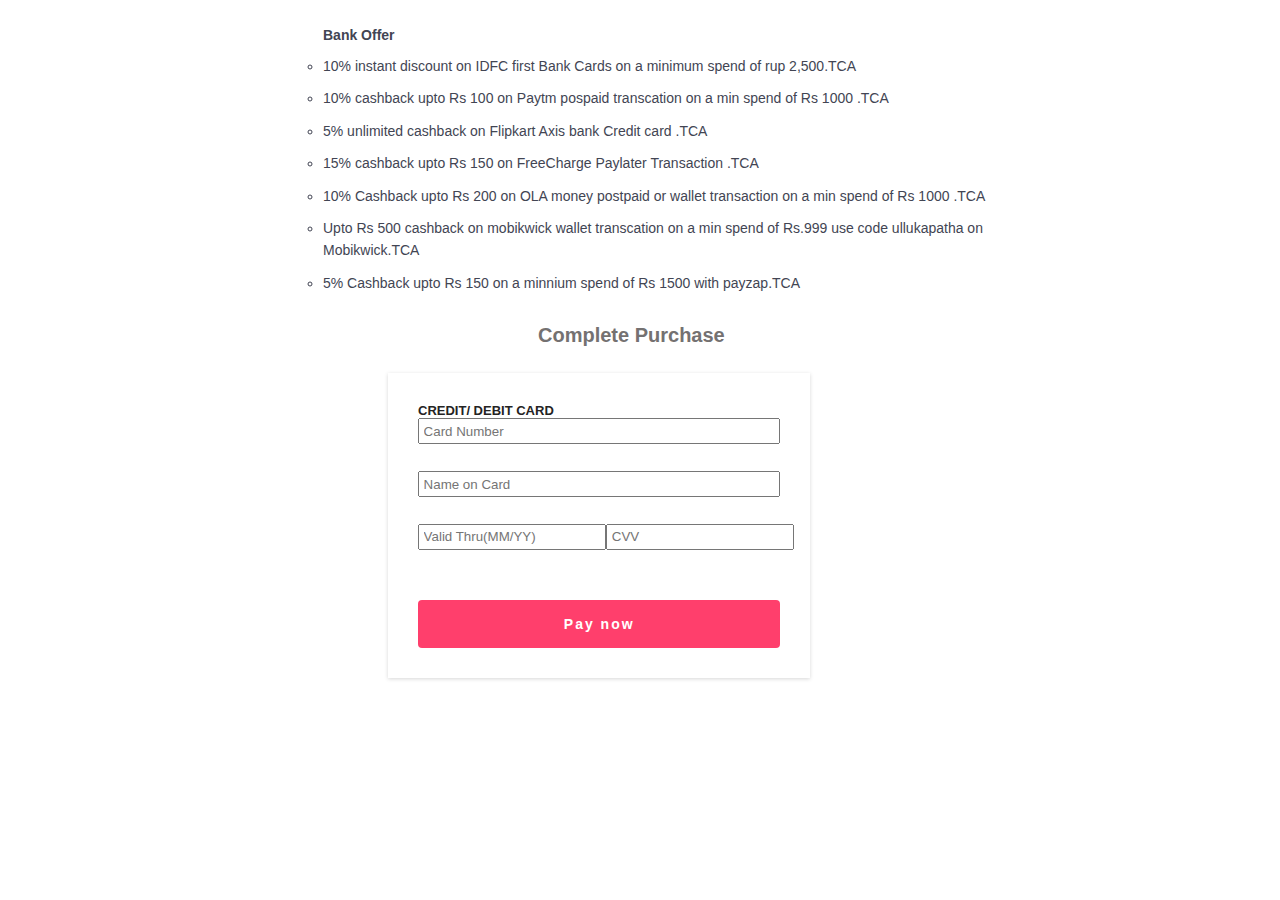
<file: payment.html>
<!DOCTYPE html>
<html lang="en">
<head>
    <meta charset="UTF-8">
    <meta name="viewport" content="width=device-width, initial-scale=1.0">
    <title>Fashionova-payment-section</title>
    <link rel="stylesheet" href="index.css">
    <link rel="stylesheet" href="payment.css">
    <link rel="stylesheet" href="https://fonts.googleapis.com/css2?family=Material+Symbols+Outlined:opsz,wght,FILL,GRAD@20..48,100..700,0..1,-50..200" />
</head>
<body>
  
    <main>
        <form action="" method="post" >
<!--  -->

<div class="container">
  <div class="left">
      <div class="bank">
          <h4 class="bank-offer">Bank Offer</h4>

          <ul id="text">
            <li>
              10% instant discount on IDFC first Bank Cards on a minimum spend
              of rup 2,500.TCA
            </li>
            <!-- <span id="points">........</span> -->
            <span id="moreText">
              <li>
                10% cashback upto Rs 100 on Paytm pospaid transcation on a min
                spend of Rs 1000 .TCA
              </li>
              <li>
                5% unlimited cashback on Flipkart Axis bank Credit card .TCA
              </li>
              <li>
                15% cashback upto Rs 150 on FreeCharge Paylater Transaction .TCA
              </li>
              <li>
                10% Cashback upto Rs 200 on OLA money postpaid or wallet
                transaction on a min spend of Rs 1000 .TCA
              </li>
              <li>
                Upto Rs 500 cashback on mobikwick wallet transcation on a min
                spend of Rs.999 use code ullukapatha on Mobikwick.TCA
              </li>
              <li>
                5% Cashback upto Rs 150 on a minnium spend of Rs 1500 with
                payzap.TCA
              </li>
            </span>
          </ul>
          <!-- <button onclick="toggleText()" id="textButton">show more</button> -->
    </div>
    <p class="p">Complete Purchase</p>
    <div class="debit">
        <p class="creditdebit">CREDIT/ DEBIT CARD</p>
        <input type="text" id="cardnum" placeholder="Card Number" required minlength="12" maxlength="12">
        <input type="text" id="cardname" placeholder="Name on Card" required>
        <div class="third">
            <input type="text" id="valid" placeholder="Valid Thru(MM/YY)" required>
            <input type="text" id="cvv" placeholder="CVV" required minlength="5" maxlength="5">
        </div>
        <!-- <button class="paynow">Pay now</button> -->
        <input type="submit" value="Pay now" class="submit">
    </div>
</div>


<!--  -->
        </form>
        
    </main>
    

    <script src="index.js"></script>
    <script src="payment.js"></script>
    
</body>
</html>
</file>
<file: index.css>
*{
    margin: 0;
    padding: 0;
    font-family: Assistant,-apple-system,BlinkMacSystemFont,Segoe UI,Roboto,Helvetica,Arial,sans-serif;
    box-sizing: border-box;
}

/*header section*/

header{
    display: flex;
    background-color: white;
    height: 80px;
    justify-content: space-between;
    align-items: center;
    position: sticky;
    z-index: 10;
    top: 0;
    left: 0;
    box-shadow: 0 .1rem .2rem rgba(0, 0, 0, .2);
    
}
.logo_sixe{
    height: 70px;
    margin-top: 4px;
}
.logo_container{
    margin-left: 4%;
}
.action_bar{
    margin-right: 4%;
}
.nav_bar{
    display: flex;
    min-width: 500px;
    justify-content: space-evenly;
}
.nav_bar a{
    font-size: 14px;
    letter-spacing: .3px;
    color: #282c3f;
    font-weight: 700;
    text-transform: uppercase;
    text-decoration: none;
    padding: 28px 0;
    border-bottom: 5px solid #ffffff;
    transition: .29s ease;
}
.nav_bar a:hover{
    border-bottom: 4px solid #f54e77;
}

/* search bar */

.search_bar{
    cursor: pointer;
    width: 22rem;
    display: flex;
    justify-content: center;
    align-items: center;
    border: none;
}

#search_nav{
    font-size: 1.7rem;
    height: 2rem;
    padding: .25rem;
    padding-right: 0rem;
    padding-left: .59rem;
    background-color: #f5f5f6;
    width: 100%;
    display: flex;
    border: none;
    
}

.search{
    position: relative;
    bottom: 4px;
    padding: 1rem;
    border: none;
    height: 2rem;
    width: 100%;
    background-color: #f5f5f6;
    color: #122323;
    font-weight: 500;
    font-size: medium;
}


.search::placeholder{
    font-weight: 200;
    font-style: italic;
}

/* action bar */

.action_bar{
    cursor: pointer;
    padding: 1rem;
    display: flex;
    width: 20rem;
    height: 4rem;
    align-items: center;
    justify-content: space-evenly;
}

.action_container{
    color: #232323;
    opacity: .94;
    padding: 0rem 1rem 0 1rem;
    display: flex;
    flex-direction: row;
    align-items: center;
    justify-content: space-between;
    transition: .1s ease;
    font-weight: 640;
}

.action_bar a{
    text-decoration: none;
}

.action_container:hover{
    box-shadow: 0 .35px .1px #121212;
    opacity: 1;
}
  
/*Main section */

/* .banner_container {
    margin: 30px 0;
}
.banner_image {
    padding-right:4%;
    padding-left: 4%;
    position: relative;
    top: 0;
    bottom: 0;
    left: 0;
    right: 0;
    height: auto;
    width: 100%;
    transition: all .2s ease-in-out;
    
}

.category_heading {
    text-transform: uppercase;
    color: #3e4152;
    letter-spacing: .15em;
    font-size: 1.8em;
    margin: 50px 0 10px 30px;
    max-height: 5em;
    font-weight: 700;
}

.category-items, .items-container {
    /* width: 80%; */
    /* margin-top: 2rem;
    display: flex;
    flex-wrap: wrap;
    justify-content:;
}

.item-container{
    padding: 1rem;
    margin:1rem 1rem 1rem 0;
    border-radius: 5%;
    box-shadow: 0rem 1rem .5rem rgba(0, 0, 0, .2);
    transition: .35s ease;
}

.item-container:hover{
    box-shadow: .1rem .5rem 1rem rgba(0,0,0, 0.5);
}

.item-container img{
    border-radius: 5%;
}

.sale_item {
    width: 250px;
} */ 
.banner_container {
    margin: 40px 0;
}
.banner_image {
    width: 80%;
}

.category_heading {
    text-transform: uppercase;
    color: #3e4152;
    letter-spacing: .15em;
    font-size: 1.8em;
    margin: 50px 0 10px 40px;
    max-height: 5em;
    font-weight: 700;
}
.category_items {
    display: flex;
    flex-wrap: wrap;
    justify-content: space-evenly;
}

.sale_item {
    margin-top: 15px;
    width: 250px;
}

/* footer section*/
footer{
    margin-top: 8rem;
    color: #fff;
    background-color: #122323;
    /* border: 2px solid green ; */
}

footer div{
    display: flex;
    flex-direction: column;
    flex-wrap: wrap;
}

.footer_container{
    margin-top: 4rem;
    padding-top: 2rem;
    display: flex;
    flex-direction: row;
    justify-content: space-evenly;
}

.footer_container .footer_column h3{
    margin-top: 2rem;
}

.footer_container .footer_column a {
    font-size: .85rem;
    text-decoration: none;
    color: inherit;
    display: flex;
    margin: .4rem;
    opacity: .7;
    transition: .2s ease;
    /* border: 2px solid green; */
}

.footer_container .footer_column a:hover {
    box-shadow: 1rem 1rem 1rem rgba(0, 0, 0, .2);
    opacity: 1;
}


.copyright {
    margin-top: 2rem;
    padding: 1rem;
    display: flex;
    flex-direction: row-reverse;
}
/* javascript items part */

/* .items-container {
    width: 100%;
    margin-left: 4%;
    margin-right: 4%;
} */
.item-container {
    width: 250px;
    margin-left: 4%;
    /* margin: 10px; */
}

/* .item-container:hover {
    margin-left: 4%;
} */


.item-image {
    width: 100%;
    
}
.rating {
    font-size: 12px;
    font-weight: 700;
}
.company-name {
    margin-top: 15px;
    font-size: 16px;
    font-weight: 700;
    line-height: 1;
    color: #282c3f;
    margin-bottom: 6px;
    overflow: hidden;
    text-overflow: ellipsis;
    white-space: nowrap;
}
.item-name {
    color: #535766;
    font-size: 14px;
    line-height: 1;
    margin-bottom: 0;
    margin-top: 0;
    overflow: hidden;
    text-overflow: ellipsis;
    white-space: nowrap;
    font-weight: 400;
    display: block;
}
.price {
    margin-top: 10px;
    font-size: 14px;
    line-height: 15px;
    color: #282c3f;
    white-space: nowrap;
}
.current-price {
    font-size: 14px;
    font-weight: 700;
    color: #282c3f;
}
.original-price {
    text-decoration: line-through;
    color: #7e818c;
    font-weight: 400;
    margin-left: 5px;
    font-size: 12px;
}
.discount {
    color: #ff905a;
    font-weight: 400;
    font-size: 12px;
    margin-left: 5px;
}
.btn-add-bag {
    margin-top: 8px;
    font-size: 18px;
    width: 100%;
    background-color: lightgreen;
    border: none;
    padding: 5px 15px;
    border-radius: 10px;
    cursor: pointer;
}
.bag-item-count {
    opacity: 1;
    background-color: #f16565;
    white-space: nowrap;
    text-align: center;
    line-height: 18px;
    padding: 0 6px;
    height: 18px;
    position: relative;
    border-radius: 50%;
    font-size: 12px;
    color: #fff;
    top: -10px;
    font-weight: 700;
    cursor: pointer;
}
.action_container {
    text-decoration: none;
}
a.action_container:link {
    color:black;
}
</file>
<file: payment.css>
* {
        margin: 0px;
    }
    body{
        font-family: Whitney,-apple-system,BlinkMacSystemFont,Segoe UI,Roboto,Helvetica,Arial,sans-serif;
        font-size: 13px;
    }

      #upar {
        width: 100%;
        height: 70px;
        box-shadow: rgba(0, 0, 0, 0.05) 0px 6px 24px 0px,
          rgba(0, 0, 0, 0.08) 0px 0px 0px 1px;
        display: flex;
        margin-bottom: 30px;
      }
      #logo {
        height: 60%;
        display: flex;
        margin-top: 10px;
        margin-left: 20px;
      }
      .checkout {
        display: flex;
        gap: 20px;
        list-style-type: none;
        align-items: center;
        margin-left: 26%;
      }
      #safe {
        display: flex;
        justify-content: right;
        margin-left: 300px;
        align-items: center;
      }
      #safe > img {
        height: 20%;
      }
        .hr {
            margin-top: 100px;
        }
        .container {
            display: flex;
            justify-content: space-evenly;
        }
        .left {
            width: 55%;
            height: 300px;
            margin-top: 25px;
        }
        .right {
            width: 35%;
            height: auto;
            margin-right: 50px;
            padding: 30px;
            margin-top: 20px;
        }
        .bank {
            /* box-shadow: rgba(0, 0, 0, 0.16) 0px 1px 4px; */
            margin-bottom: 30px;
            margin-left: 35px;
        }
        .bank-offer {
            line-height: 1.42857143;
            color: #424553;
            font-weight: 600;
            font-size: 14px;
            /* margin-left: 30px; */
            
        }
        ul li {
            margin-top: 10px;
            line-height: 1.6;
            color: #424553;
            font-size: 14px;
        }
        .p {
            font-size: 20px;
            font-weight: 700;
            margin: 0 0 26px 250px;
            color: rgb(116, 113, 113);
        }
        .debit {
            box-shadow: rgba(0, 0, 0, 0.16) 0px 1px 4px;
            height: auto;
            width: 60%;
            margin: 20px;
            padding: 30px;
            margin-left: 100px;
        }
        .third {
            display: flex;
            justify-content: space-between;
        }
        #cardnum, #cardname {
            margin-bottom: 2em;
            display: block;
            width: 100%;
            padding: 1%;
        }
        .creditdebit {
            color: rgb(36, 35, 35);
            font-weight: 700;
        }
        #valid, #cvv {
            padding: 1%;
        }
        .paynow {
            width: 100%;
            text-align: center;
            background: #ff3f6c;
            color: #fff;
            font-weight: 600;
            font-size: 14px;
            line-height: 48px;
            cursor: pointer;
            border-radius: 4px;
            border: none;
            margin-top: 50px;
        }
        .right {
            box-shadow: rgba(0, 0, 0, 0.16) 0px 1px 4px;
        }
        .mrp, .discount, .convenience, .amount {
            display: flex;
            justify-content: space-between;
            margin-bottom: 10px;
            color: #424553;
        }
        .discount_value, .free {
            color: green;
        }
        #textButton{
            color:blue;
            border:0px solid;
            background-color: white;
            margin-left: 30px;
            cursor: pointer;
        }
        #text {
        font-size: 14px;
        color: grey;
        list-style-type: circle;
      }
.submit{
    width: 100%;
    text-align: center;
    background: #ff3f6c;
    color: #fff;
    font-weight: 600;
    font-size: 14px;
    line-height: 48px;
    cursor: pointer;
    border-radius: 4px;
    border: none;
    margin-top: 50px;
    letter-spacing: 2px;
}
</file>
